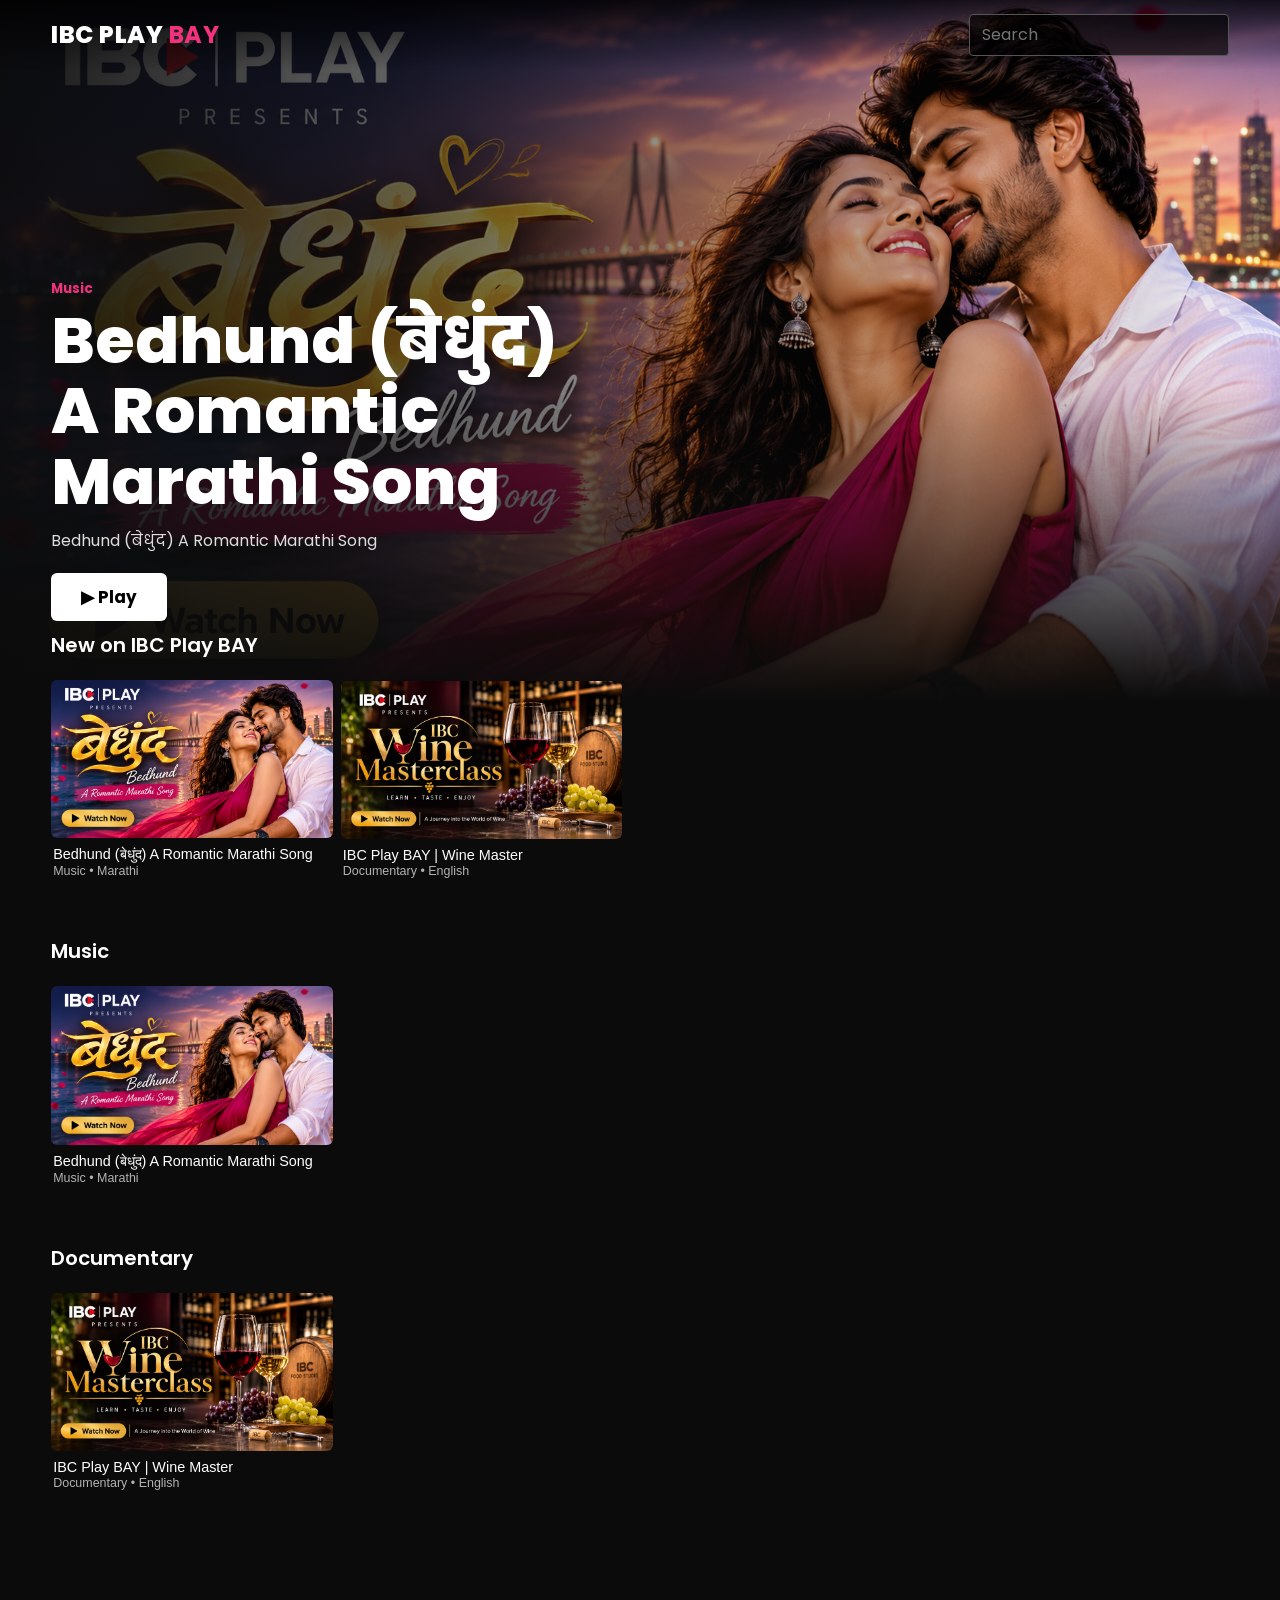
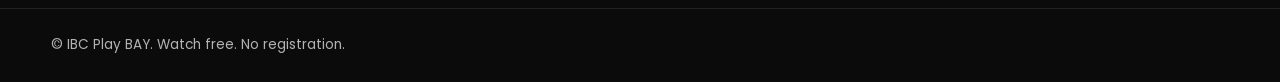
<file: index.html>
<!doctype html>
<html lang="en">
<head>
<meta charset="utf-8">
<meta name="viewport" content="width=device-width, initial-scale=1, viewport-fit=cover">
<title>IBC Play BAY – Watch Free</title>
<meta name="description" content="IBC Play BAY OTT channel. Watch reality shows and series free, no registration.">
<link href="https://fonts.googleapis.com/css2?family=Poppins:wght@400;500;700;800&display=swap" rel="stylesheet">
<style>
:root{--bg:#0b0b0b;--pink:#f2327c;--mute:#b3b3b3}
*{box-sizing:border-box}
body{margin:0;background:var(--bg);color:#fff;font:16px/1.5 Poppins,system-ui,sans-serif;padding-bottom:env(safe-area-inset-bottom,0)}
:focus-visible{outline:3px solid #ffc857;outline-offset:2px}
nav{position:fixed;top:0;left:0;right:0;z-index:20;display:flex;align-items:center;justify-content:space-between;gap:16px;padding:calc(14px + env(safe-area-inset-top,0px)) 4% 14px;background:linear-gradient(#000c,#0000)}
nav.solid{background:#0b0b0b}
.brand{font-weight:800;font-size:1.5rem;text-decoration:none;color:#fff;letter-spacing:.5px}
.brand b{color:var(--pink)}
nav input{background:#000a;border:1px solid #555;color:#fff;border-radius:4px;padding:8px 12px;font:inherit;width:min(260px,50vw)}
.hero{position:relative;min-height:78vh;display:flex;align-items:flex-end;padding:0 4% 9vh;background:#1a1a1a center/cover no-repeat}
.hero:before{content:"";position:absolute;inset:0;background:linear-gradient(90deg,#0b0b0bf2 0,#0b0b0b66 55%,#0000),linear-gradient(#0000 55%,var(--bg))}
.hero>div{position:relative;max-width:560px}
.hero small{color:var(--pink);font-weight:700}
.hero h1{font-size:clamp(2rem,5.5vw,4rem);line-height:1.1;margin:6px 0 12px;font-weight:800}
.hero p{color:#ddd;margin:0 0 20px;display:-webkit-box;-webkit-line-clamp:3;-webkit-box-orient:vertical;overflow:hidden}
.btn{background:#fff;color:#000;border:0;border-radius:6px;padding:11px 30px;font:700 1.05rem Poppins;cursor:pointer}
.btn:hover{background:#ddd}
.rows{margin-top:-8vh;position:relative;padding-bottom:60px}
.row{margin:0 0 30px}
.row h2{font-size:1.25rem;margin:0 4% 10px;font-weight:600}
.wrap{position:relative}
.rail{display:flex;gap:8px;overflow-x:auto;padding:10px 4% 28px;scroll-snap-type:x proximity;scrollbar-width:none}
.rail::-webkit-scrollbar{display:none}
.card{flex:0 0 clamp(190px,22vw,300px);background:none;border:0;padding:0;color:inherit;text-align:left;cursor:pointer;scroll-snap-align:start;transition:transform .2s}
.card:hover,.card:focus-visible{transform:scale(1.1);z-index:5}
.th{aspect-ratio:16/9;border-radius:6px;background:linear-gradient(135deg,#2a2a2a,var(--pink)) center/cover;display:grid;place-items:center;font:800 2.2rem Poppins}
.card h3{font-size:.9rem;font-weight:500;margin:8px 2px 0;white-space:nowrap;overflow:hidden;text-overflow:ellipsis}
.card span{font-size:.78rem;color:var(--mute);margin:0 2px}
.arrow{position:absolute;top:0;bottom:28px;width:4%;min-width:34px;border:0;background:#000a;color:#fff;font-size:2rem;cursor:pointer;z-index:6;opacity:0;transition:opacity .2s}
.wrap:hover .arrow{opacity:1}
.arrow.l{left:0}.arrow.r{right:0}
@media(hover:none){.arrow{display:none}}
.res{display:grid;grid-template-columns:repeat(auto-fill,minmax(200px,1fr));gap:22px;padding:110px 4% 60px}
.res h2{grid-column:1/-1;margin:0}
.msg{padding:130px 4%;color:var(--mute);font-size:1.1rem}
dialog{width:min(960px,96vw);background:#141414;color:#fff;border:0;border-radius:10px;padding:0;overflow:hidden}
dialog::backdrop{background:#000d}
.player{aspect-ratio:16/9;width:100%;display:block;border:0;background:#000}
.info{padding:16px 22px 24px}.info h2{margin:0 0 4px}.info .m{color:var(--mute);font-size:.9rem}
.x{position:absolute;top:10px;right:10px;z-index:3;width:38px;height:38px;border-radius:50%;border:0;background:#000b;color:#fff;font-size:1.1rem;cursor:pointer}
footer{padding:26px 4%;color:var(--mute);font-size:.85rem;border-top:1px solid #222}
.hero.empty{background:radial-gradient(circle at 78% 35%,#f2327c55,#0000 55%),#0b0b0b;min-height:70vh}
.btn:disabled{background:#333;color:#aaa;cursor:default}
.soonc{cursor:default}.soonc:hover{transform:none}
.th.soon{flex-direction:column;gap:4px;font:700 .8rem Poppins;color:#ffffffb0;letter-spacing:.5px}
.th.soon b{font-size:1.05rem;color:#fff}
.soonc:nth-child(2n) .th{background:linear-gradient(135deg,#1b1b1b,#7a1b45)}
.soonc:nth-child(3n) .th{background:linear-gradient(135deg,#222,#3b2a6b)}
.soonc:nth-child(5n) .th{background:linear-gradient(135deg,#1a1a1a,#b52a62)}
</style>
</head>
<body>
<nav id="nav"><a class="brand" href="./">IBC PLAY <b>BAY</b></a><input id="q" type="search" placeholder="Search" aria-label="Search videos"></nav>
<div id="app"></div>
<footer>© IBC Play BAY. Watch free. No registration.</footer>

<dialog id="dlg" aria-label="Video player">
  <button class="x" id="x" aria-label="Close">✕</button>
  <div id="stage"></div>
  <div class="info"><h2 id="vt"></h2><div class="m" id="vm"></div><p id="vd"></p></div>
</dialog>

<script>
const $=s=>document.querySelector(s);
let videos=[];
const esc=s=>String(s||'').replace(/[&<>"']/g,c=>({'&':'&amp;','<':'&lt;','>':'&gt;','"':'&quot;',"'":'&#39;'}[c]));
const yt=u=>{const m=String(u).match(/(?:youtu\.be\/|v=|shorts\/|embed\/)([\w-]{11})/);return m&&m[1]};
const thumbOf=v=>v.thumb||(v.type==='youtube'&&yt(v.src)?`https://img.youtube.com/vi/${yt(v.src)}/hqdefault.jpg`:'');

fetch('videos.json?t='+Date.now()).then(r=>r.json()).then(d=>{videos=Array.isArray(d)?d:[];home()})
 .catch(()=>$('#app').innerHTML='<p class="msg">Videos could not be loaded. Please refresh.</p>');

const card=v=>{const t=thumbOf(v);return `<button class="card" data-id="${esc(v.id)}"><div class="th" ${t?`style="background-image:url('${esc(t)}')"`:''}>${t?'':esc(v.title.charAt(0))}</div><h3>${esc(v.title)}</h3><span>${esc([v.category,v.language].filter(Boolean).join(' • '))}</span></button>`};
const row=(t,l)=>`<section class="row"><h2>${esc(t)}</h2><div class="wrap"><button class="arrow l" aria-label="Scroll left">‹</button><div class="rail">${l.map(card).join('')}</div><button class="arrow r" aria-label="Scroll right">›</button></div></section>`;

function home(){
  if(!videos.length){
    const tiles=Array.from({length:7},()=>'<div class="card soonc"><div class="th soon"><b>IBC PLAY BAY</b>Coming soon</div></div>').join('');
    $('#app').innerHTML=`<header class="hero empty"><div><small>Launching soon</small><h1>Your next favourite show. Free.</h1><p>Reality shows, series and original stories from IBC Play BAY. No sign-up. No subscription.</p><button class="btn" disabled>Coming soon</button></div></header><main class="rows"><section class="row"><h2>Coming soon</h2><div class="wrap"><div class="rail">${tiles}</div></div></section></main>`;return}
  const h=videos[0],t=thumbOf(h);
  let html=`<header class="hero" ${t?`style="background-image:url('${esc(t)}')"`:''}><div><small>${esc(h.category||'Now streaming')}</small><h1>${esc(h.title)}</h1><p>${esc(h.desc)}</p><button class="btn" data-id="${esc(h.id)}">▶ Play</button></div></header><main class="rows">`;
  html+=row('New on IBC Play BAY',videos.slice(0,12));
  [...new Set(videos.map(v=>v.category).filter(Boolean))].forEach(c=>html+=row(c,videos.filter(v=>v.category===c)));
  $('#app').innerHTML=html+'</main>';
}
$('#q').oninput=e=>{
  const q=e.target.value.trim().toLowerCase();
  if(!q)return home();
  const l=videos.filter(v=>(v.title+' '+(v.desc||'')+' '+(v.category||'')+' '+(v.language||'')).toLowerCase().includes(q));
  $('#app').innerHTML=`<div class="res"><h2>Results for “${esc(q)}”</h2>${l.length?l.map(card).join(''):'<p class="msg" style="padding:30px 0">No videos found.</p>'}</div>`;
};
$('#app').onclick=e=>{
  const a=e.target.closest('.arrow');
  if(a){const r=a.parentNode.querySelector('.rail');r.scrollBy({left:(a.classList.contains('l')?-1:1)*r.clientWidth*.85,behavior:'smooth'});return}
  const c=e.target.closest('[data-id]');if(c)play(videos.find(v=>v.id===c.dataset.id));
};
addEventListener('scroll',()=>$('#nav').classList.toggle('solid',scrollY>40));

function play(v){
  if(!v)return;
  const id=v.type==='youtube'&&yt(v.src);
  $('#stage').innerHTML=id
   ?`<iframe class="player" src="https://www.youtube-nocookie.com/embed/${id}?autoplay=1&rel=0" allow="autoplay; fullscreen; picture-in-picture" allowfullscreen title="${esc(v.title)}"></iframe>`
   :`<video class="player" src="${esc(v.src)}" ${v.thumb?`poster="${esc(v.thumb)}"`:''} controls autoplay playsinline></video>`;
  $('#vt').textContent=v.title;
  $('#vm').textContent=[v.category,v.language,v.date].filter(Boolean).join(' • ');
  $('#vd').textContent=v.desc||'';
  $('#dlg').showModal();
}
const stop=()=>$('#dlg').close();
$('#x').onclick=stop;
$('#dlg').addEventListener('close',()=>$('#stage').innerHTML='');
$('#dlg').addEventListener('click',e=>{if(e.target.id==='dlg')stop()});
</script>
</body>
</html>
</file>
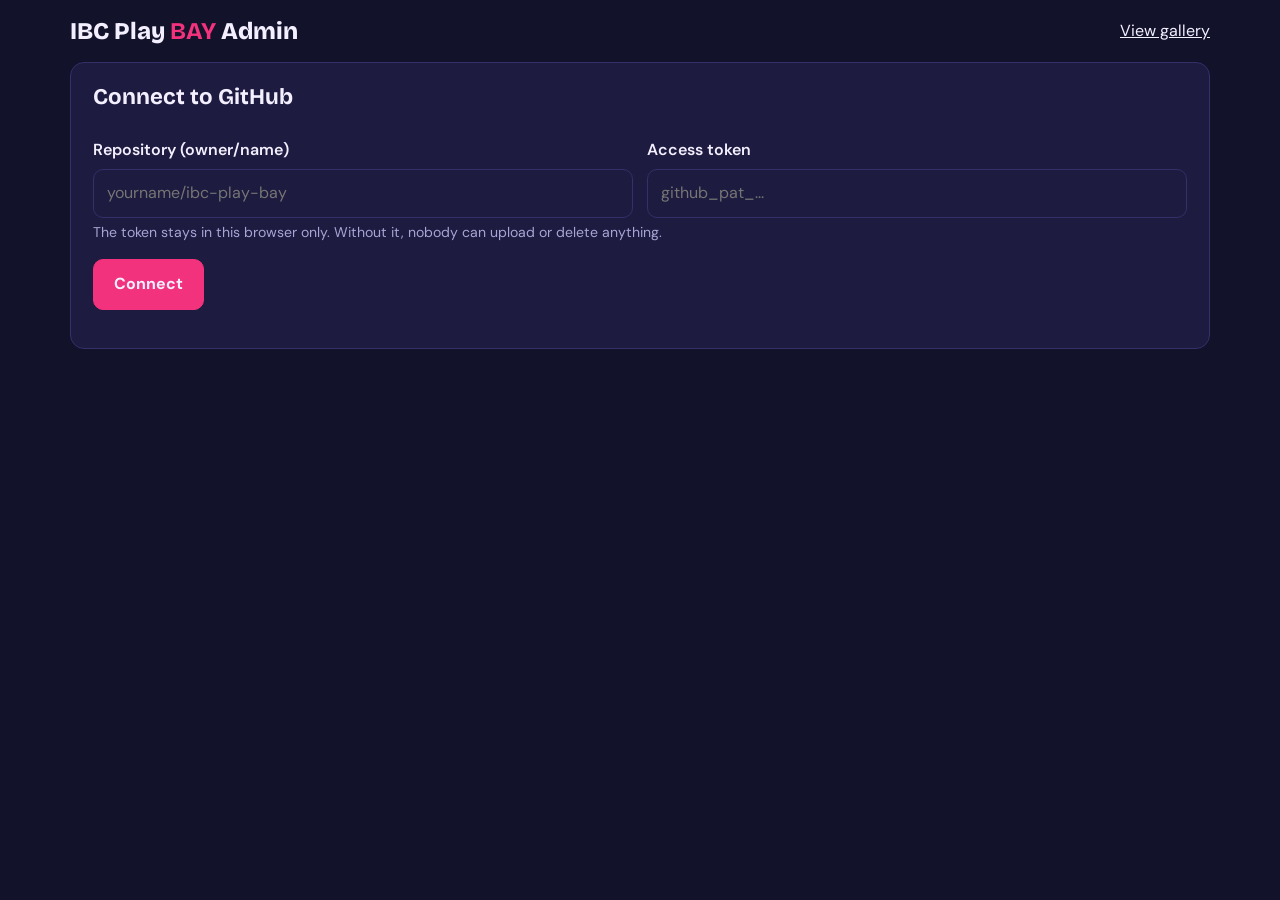
<file: admin.html>
<!doctype html>
<html lang="en">
<head>
<meta charset="utf-8">
<meta name="viewport" content="width=device-width, initial-scale=1, viewport-fit=cover">
<meta name="robots" content="noindex,nofollow">
<title>IBC Play BAY – Admin</title>
<link href="https://fonts.googleapis.com/css2?family=Bricolage+Grotesque:wght@700;800&family=DM+Sans:wght@400;600&display=swap" rel="stylesheet">
<link rel="stylesheet" href="style.css">
</head>
<body>
<div class="wrap">
  <header class="top"><a class="brand" href="./">IBC Play <b>BAY</b> Admin</a><a href="./">View gallery</a></header>

  <section class="panel" id="connect">
    <h2>Connect to GitHub</h2>
    <div class="row">
      <div><label for="repo">Repository (owner/name)</label><input id="repo" placeholder="yourname/ibc-play-bay"></div>
      <div><label for="token">Access token</label><input id="token" type="password" placeholder="github_pat_..."></div>
    </div>
    <p class="hint">The token stays in this browser only. Without it, nobody can upload or delete anything.</p>
    <p><button class="primary" id="saveCfg">Connect</button> <button class="ghost" id="logout" hidden>Disconnect</button></p>
    <div class="status" id="cStatus"></div>
  </section>

  <section class="panel" id="uploader" hidden>
    <h2>Add a video</h2>
    <label for="title">Title</label><input id="title">
    <div class="row">
      <div><label for="category">Category</label><input id="category" placeholder="Reality Show, Series, Music..."></div>
      <div><label for="language">Language</label><input id="language" placeholder="Hindi, English, Marathi..."></div>
    </div>
    <label for="desc">Description</label><textarea id="desc" rows="3"></textarea>
    <label for="source">Video source</label>
    <select id="source"><option value="file">Upload a video file</option><option value="youtube">YouTube link</option><option value="link">Direct video link (.mp4)</option></select>
    <div id="fileBox"><label for="file">Video file (.mp4, .webm)</label><input id="file" type="file" accept="video/mp4,video/webm">
      <p class="hint">Keep each file under 50 MB. For longer episodes, use a YouTube or direct link.</p></div>
    <div id="urlBox" hidden><label for="url">Link</label><input id="url" placeholder="https://"></div>
    <label for="thumb">Thumbnail image (optional)</label><input id="thumb" type="file" accept="image/*">
    <p><button class="primary" id="publish">Publish video</button></p>
    <div class="status" id="uStatus" role="status"></div>
  </section>

  <section class="panel" id="manage" hidden>
    <h2>Published videos</h2>
    <div id="list"></div>
  </section>
</div>

<script>
const $=s=>document.querySelector(s);
const getCfg=()=>JSON.parse(localStorage.getItem('ibc_cfg')||'null');
const esc=s=>String(s||'').replace(/[&<>"']/g,c=>({'&':'&amp;','<':'&lt;','>':'&gt;','"':'&quot;',"'":'&#39;'}[c]));
const say=(el,t,c='')=>{el.textContent=t;el.className='status '+c};

async function gh(path,opt={}){
  const c=getCfg();
  const r=await fetch(`https://api.github.com/repos/${c.repo}/${path}`,{...opt,headers:{Authorization:'Bearer '+c.token,Accept:'application/vnd.github+json','Content-Type':'application/json'}});
  if(!r.ok&&r.status!==404){let m=r.statusText;try{m=(await r.json()).message}catch{}throw new Error(m)}
  return r;
}
const getMeta=async p=>{const r=await gh(`contents/${p}?ref=${getCfg().branch}`);return r.status===404?null:r.json()};
async function put(p,b64,msg,sha){
  const body={message:msg,content:b64,branch:getCfg().branch};if(sha)body.sha=sha;
  return (await gh('contents/'+p,{method:'PUT',body:JSON.stringify(body)})).json();
}
const toB64=f=>new Promise((res,rej)=>{const r=new FileReader();r.onload=()=>res(r.result.split(',')[1]);r.onerror=()=>rej(new Error('Could not read file'));r.readAsDataURL(f)});
const textB64=t=>{let s='';new TextEncoder().encode(t).forEach(b=>s+=String.fromCharCode(b));return btoa(s)};
async function readVideos(){
  const m=await getMeta('videos.json');
  if(!m)return{list:[],sha:null};
  const bin=atob(m.content.replace(/\n/g,''));
  const txt=new TextDecoder().decode(Uint8Array.from(bin,c=>c.charCodeAt(0)));
  return{list:JSON.parse(txt||'[]'),sha:m.sha};
}
const saveVideos=(list,sha,msg)=>put('videos.json',textB64(JSON.stringify(list,null,2)),msg,sha);
const safe=n=>Date.now()+'-'+n.toLowerCase().replace(/[^a-z0-9.]+/g,'-');

function show(on){['uploader','manage'].forEach(i=>$('#'+i).hidden=!on);$('#logout').hidden=!on}

$('#saveCfg').onclick=async()=>{
  const repo=$('#repo').value.trim(),token=$('#token').value.trim();
  if(!repo||!token)return say($('#cStatus'),'Enter the repository and the token.','err');
  try{
    const r=await fetch('https://api.github.com/repos/'+repo,{headers:{Authorization:'Bearer '+token}});
    if(!r.ok)throw new Error('Repository not found or token has no access.');
    const j=await r.json();
    if(!j.permissions||!j.permissions.push)throw new Error('This token cannot write to the repository. Give it Contents: Read and write.');
    localStorage.setItem('ibc_cfg',JSON.stringify({repo,token,branch:j.default_branch}));
    $('#token').value='';say($('#cStatus'),'Connected to '+repo,'ok');show(true);refresh();
  }catch(e){say($('#cStatus'),e.message,'err')}
};
$('#logout').onclick=()=>{localStorage.removeItem('ibc_cfg');show(false);say($('#cStatus'),'Disconnected.')};
$('#source').onchange=e=>{const f=e.target.value==='file';$('#fileBox').hidden=!f;$('#urlBox').hidden=f};

$('#publish').onclick=async()=>{
  const btn=$('#publish'),st=$('#uStatus');
  const title=$('#title').value.trim(),type=$('#source').value;
  const file=$('#file').files[0],url=$('#url').value.trim(),thumb=$('#thumb').files[0];
  if(!title)return say(st,'Add a title.','err');
  if(type==='file'&&!file)return say(st,'Choose a video file.','err');
  if(type!=='file'&&!url)return say(st,'Paste the video link.','err');
  if(file&&file.size>50*1024*1024)return say(st,'This file is over 50 MB. Use a YouTube or direct link instead.','err');
  btn.disabled=true;
  try{
    let src=url,th='';
    if(type==='file'){const p='videos/'+safe(file.name);say(st,'Uploading video…');await put(p,await toB64(file),'Add video: '+title);src=p}
    if(thumb){const p='thumbs/'+safe(thumb.name);say(st,'Uploading thumbnail…');await put(p,await toB64(thumb),'Add thumbnail: '+title);th=p}
    say(st,'Updating gallery…');
    const {list,sha}=await readVideos();
    list.unshift({id:'v'+Date.now(),title,category:$('#category').value.trim(),language:$('#language').value.trim(),desc:$('#desc').value.trim(),type,src,thumb:th,date:new Date().toISOString().slice(0,10)});
    await saveVideos(list,sha,'Publish: '+title);
    say(st,'Published. The gallery updates in about a minute.','ok');
    ['title','category','language','desc','url'].forEach(i=>$('#'+i).value='');$('#file').value='';$('#thumb').value='';
    refresh();
  }catch(e){say(st,'Failed: '+e.message,'err')}
  btn.disabled=false;
};

async function refresh(){
  try{
    const {list}=await readVideos();
    $('#list').innerHTML=list.length?list.map(v=>`<div class="item"><div><strong>${esc(v.title)}</strong><div class="meta">${esc(v.category)} ${v.language?'• '+esc(v.language):''} • ${esc(v.date)}</div></div><button class="ghost" data-id="${esc(v.id)}">Delete</button></div>`).join(''):'<p class="meta">No videos yet.</p>';
  }catch(e){$('#list').textContent='Could not load list: '+e.message}
}
$('#list').onclick=async e=>{
  const b=e.target.closest('button');if(!b)return;
  if(!confirm('Delete this video from the channel?'))return;
  b.disabled=true;
  try{
    const {list,sha}=await readVideos();
    const v=list.find(x=>x.id===b.dataset.id);
    await saveVideos(list.filter(x=>x.id!==b.dataset.id),sha,'Remove: '+(v?v.title:''));
    for(const p of [v&&v.type==='file'&&v.src,v&&v.thumb]){
      if(!p)continue;const m=await getMeta(p);
      if(m)await gh('contents/'+p,{method:'DELETE',body:JSON.stringify({message:'Delete file',sha:m.sha,branch:getCfg().branch})});
    }
    refresh();
  }catch(err){alert('Failed: '+err.message);b.disabled=false}
};

const c=getCfg();if(c){$('#repo').value=c.repo;show(true);say($('#cStatus'),'Connected to '+c.repo,'ok');refresh()}
</script>
</body>
</html>
</file>
<file: style.css>
:root{--ink:#12122b;--panel:#1d1b3f;--line:#33306a;--text:#f3efff;--mute:#a9a4d6;--pink:#f2327c;--gold:#ffc857;--r:14px}
*{box-sizing:border-box}
html{scroll-padding-top:env(safe-area-inset-top,0px)}
body{margin:0;background:var(--ink);color:var(--text);font:16px/1.55 "DM Sans",system-ui,sans-serif;padding:env(safe-area-inset-top,0) 0 env(safe-area-inset-bottom,0)}
h1,h2,h3,.brand{font-family:"Bricolage Grotesque","DM Sans",sans-serif;line-height:1.1;margin:0}
a{color:inherit}
:focus-visible{outline:3px solid var(--gold);outline-offset:2px}
.wrap{max-width:1180px;margin:0 auto;padding:0 20px}
header.top{display:flex;align-items:center;justify-content:space-between;padding:18px 0}
.brand{font-size:1.5rem;font-weight:800;text-decoration:none}
.brand b{color:var(--pink)}
.hero{padding:44px 0 28px}
.hero h1{font-size:clamp(2.2rem,6vw,4.4rem);font-weight:800;max-width:15ch}
.hero p{color:var(--mute);max-width:46ch;font-size:1.1rem;margin:14px 0 0}
.bar{display:flex;gap:12px;flex-wrap:wrap;align-items:center;margin:22px 0}
input,select,textarea{background:var(--panel);color:var(--text);border:1px solid var(--line);border-radius:10px;padding:11px 13px;font:inherit;width:100%}
.bar input{flex:1 1 240px;width:auto}
.chips{display:flex;gap:8px;flex-wrap:wrap}
.chip,button{font:inherit;cursor:pointer;border-radius:999px;border:1px solid var(--line);background:transparent;color:var(--text);padding:8px 16px}
.chip[aria-pressed=true]{background:var(--pink);border-color:var(--pink)}
button.primary{background:var(--pink);border-color:var(--pink);font-weight:700;border-radius:10px;padding:12px 20px}
button.ghost:hover,.chip:hover{border-color:var(--pink)}
button:disabled{opacity:.5;cursor:wait}
.grid{display:grid;grid-template-columns:repeat(auto-fill,minmax(260px,1fr));gap:22px;padding-bottom:60px}
.card{background:none;border:0;padding:0;text-align:left;border-radius:var(--r);color:inherit}
.thumb{aspect-ratio:16/9;border-radius:var(--r);background:linear-gradient(135deg,var(--line),var(--pink)) center/cover;display:grid;place-items:center;font:800 2.4rem "Bricolage Grotesque";position:relative;overflow:hidden}
.thumb:after{content:"▶";position:absolute;right:12px;bottom:10px;width:38px;height:38px;border-radius:50%;background:rgba(18,18,43,.8);display:grid;place-items:center;font-size:.9rem;padding-left:3px}
.card:hover .thumb{outline:2px solid var(--gold)}
.card h3{font-size:1.1rem;margin:12px 0 4px}
.meta{color:var(--mute);font-size:.9rem}
.tag{color:var(--gold)}
.empty{color:var(--mute);padding:40px 0;grid-column:1/-1;font-size:1.1rem}
dialog{width:min(960px,96vw);background:var(--ink);color:var(--text);border:1px solid var(--line);border-radius:var(--r);padding:0}
dialog::backdrop{background:rgba(5,5,20,.85)}
.player{aspect-ratio:16/9;background:#000;width:100%;display:block;border:0}
.info{padding:16px 20px 22px}
.info h2{font-size:1.5rem}
.close{position:absolute;top:10px;right:10px;background:rgba(18,18,43,.85);z-index:2}
footer{border-top:1px solid var(--line);color:var(--mute);padding:26px 0;font-size:.9rem}
/* admin */
.panel{background:var(--panel);border:1px solid var(--line);border-radius:var(--r);padding:22px;margin:0 0 24px}
.panel h2{font-size:1.4rem;margin-bottom:14px}
label{display:block;font-weight:600;margin:14px 0 6px}
.row{display:grid;grid-template-columns:1fr 1fr;gap:14px}
@media(max-width:640px){.row{grid-template-columns:1fr}}
.hint{color:var(--mute);font-size:.88rem;margin-top:4px}
.status{margin-top:14px;font-weight:600}
.status.err{color:#ff8a8a}.status.ok{color:#7ee2a8}
.item{display:flex;justify-content:space-between;gap:12px;align-items:center;padding:12px 0;border-top:1px solid var(--line)}
.item:first-of-type{border-top:0}
@media(prefers-reduced-motion:no-preference){.hero h1{animation:rise .7s ease-out}@keyframes rise{from{opacity:0;transform:translateY(14px)}}}
</file>
